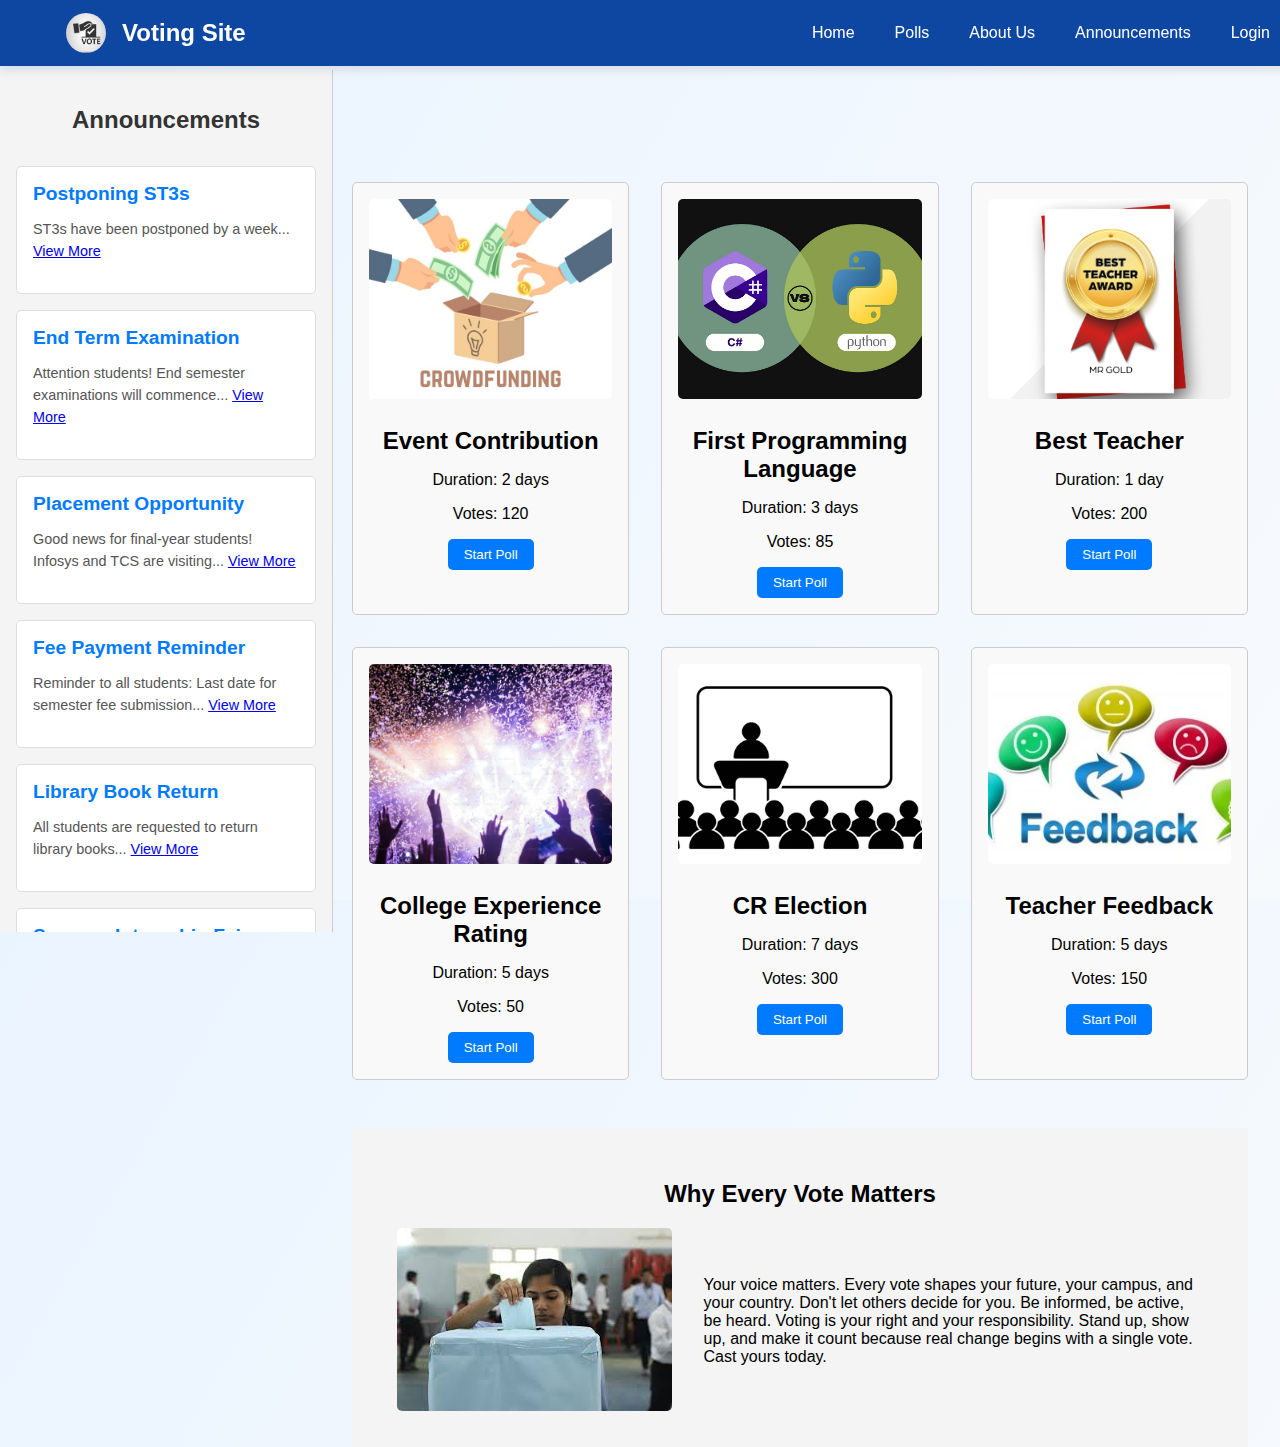
<file: div_1.html>
<!DOCTYPE html>
<html lang="en">
<head>
    <meta charset="UTF-8">
    <meta name="viewport" content="width=device-width, initial-scale=1.0">
    <title>Voting Site</title>
    <link rel="stylesheet" href="div_1.css">     
</head>
<body>
    <!-- Navigation Bar -->
    <nav class="navbar">
        <div class="navbar-brand">
            <img src="brand_logo.jpg" alt="Brand Logo" class="brand-logo">
            <h1>Voting Site</h1>
        </div>
        <div class="nav-container">
            <ul class="nav-links">
                <li><a href="heropage.html">Home</a></li>
                <li><a href="#polls">Polls</a></li>
                <li><a href="#about-us">About Us</a></li>
                <li><a href="#announcements">Announcements</a></li>
                <li><a href="login.html">Login</a></li>
            </ul>
        </div>
    </nav>

    <!-- Left Rectangular Div -->
    <div class="left-rectangular-div">
        <h2>Announcements</h2>
        <div class="lorem-item">
            <h3>Postponing ST3s</h3>
            <p>
                ST3s have been postponed by a week... 
                <a href="#" onclick="showFullAnnouncement('Postponing ST3s', 'ST3s have been postponed by a week and the last working day is now 9th May, whereas ST3s will be from 12th May.')">View More</a>
            </p>
        </div>
        <div class="lorem-item">
            <h3>End Term Examination</h3>
            <p>
                Attention students! End semester examinations will commence... 
                <a href="#" onclick="showFullAnnouncement('End Term Examination', 'Attention students! End semester examinations will commence from 15th May 2025. Detailed date sheets will be released on the student portal. Start preparing and all the best!')">View More</a>
            </p>
        </div>
        <div class="lorem-item">
            <h3>Placement Opportunity</h3>
            <p>
                Good news for final-year students! Infosys and TCS are visiting... 
                <a href="#" onclick="showFullAnnouncement('Placement Opportunity', 'Good news for final-year students! Infosys and TCS are visiting our campus for placements on 20th May. Please update your resumes and register before 10th May.')">View More</a>
            </p>
        </div>
        <div class="lorem-item">
            <h3>Fee Payment Reminder</h3>
            <p>
                Reminder to all students: Last date for semester fee submission... 
                <a href="#" onclick="showFullAnnouncement('Fee Payment Reminder', 'Reminder to all students: Last date for semester fee submission is 30th April. Late fees will be applicable after the deadline.')">View More</a>
            </p>
        </div>
        <div class="lorem-item">
            <h3>Library Book Return</h3>
            <p>
                All students are requested to return library books... 
                <a href="#" onclick="showFullAnnouncement('Library Book Return', 'All students are requested to return library books by April 28th. Any overdue books will incur a late fee of Rs. 10 per day per book. Clear all library dues before the end semester examinations.')">View More</a>
            </p>
        </div>
        <div class="lorem-item">
            <h3>Summer Internship Fair</h3>
            <p>
                The annual Summer Internship Fair will be held... 
                <a href="#" onclick="showFullAnnouncement('Summer Internship Fair', 'The annual Summer Internship Fair will be held on April 25th in the college auditorium from 10 AM to 4 PM. Over 30 companies will be participating. Prepare your resumes and dress formally.')">View More</a>
            </p>
        </div>
        <div class="lorem-item">
            <h3>Sports Day Registration</h3>
            <p>
                Registration for Annual Sports Day has begun... 
                <a href="#" onclick="showFullAnnouncement('Sports Day Registration', 'Registration for Annual Sports Day has begun! The event will be held on May 5th. Students can register for multiple events including cricket, football, basketball, athletics, and more. Register before April 27th.')">View More</a>
            </p>
        </div>
    </div>

    <!-- Main Content -->
    <main>
        <!-- Polls Section -->
        <section class="polls" id="polls">
            <div class="poll">
                <img src="image.png" alt="Poll 1 Image">
                <h2>Event Contribution</h2>
                <p>Duration: 2 days</p>
                <p>Votes: 120</p>
                <button onclick="window.location.href='poll_1.html'">Start Poll</button>
            </div>
            <div class="poll">
                <img src="image_firstlang.png" alt="Poll 2 Image">
                <h2>First Programming Language</h2>
                <p>Duration: 3 days</p>
                <p>Votes: 85</p>
                <button onclick="window.location.href='poll_2.html'">Start Poll</button>
            </div>
            <div class="poll">
                <img src="best_teacher.webp" alt="Poll 3 Image">
                <h2>Best Teacher</h2>
                <p>Duration: 1 day</p>
                <p>Votes: 200</p>
                <button onclick="window.location.href='poll_3.html'">Start Poll</button>
              
            </div>
            <div class="poll">
                <img src="college_experience.jpeg" alt="Poll 4 Image">
                <h2>College Experience Rating</h2>
                <p>Duration: 5 days</p>
                <p>Votes: 50</p>
                <button onclick="window.location.href='poll_4.html'">Start Poll</button>
            </div>
            <div class="poll">
                <img src="cr.webp" alt="Poll 5 Image">
                <h2>CR Election</h2>
                <p>Duration: 7 days</p>
                <p>Votes: 300</p>
                <button id="startPollBtn">Start Poll</button>

            </div>
            <div class="poll">
                <img src="teacher_feedback.webp" alt="Poll 6 Image">
                <h2>Teacher Feedback</h2>
                <p>Duration: 5 days</p>
                <p>Votes: 150</p>
                <button id="startPollBtn1">Start Poll</button>
            </div>
        </section>

        <!-- Why Every Vote Matters Section -->
        <section class="why-vote" id="why-vote">
            <h2>Why Every Vote Matters</h2>
            <div class="content">
                <div class="image">
                    <img src="vote.jpeg" alt="Voting Image">
                </div>
                <div class="text">
                    <p>Your voice matters. Every vote shapes your future, your campus, and your country. Don't let others decide for you. Be informed, be active, be heard. Voting is your right and your responsibility. Stand up, show up, and make it count because real change begins with a single vote. Cast yours today.</p>
                </div>
            </div>
        </section>
    </main>

    <!-- Small Modal -->
    <div id="smallModal" class="modal">
        <div class="modal-content">
            <span class="close" onclick="closeSmallModal()">&times;</span>
            <h2 id="smallModalTitle"></h2>
            <p id="smallModalDescription"></p>
        </div>
    </div>

    <script src="div_1.js"></script>
</body>
</html>
</file>
<file: div_1.css>
/* General Styles */
body {
    font-family: Arial, sans-serif;
    margin: 0;
    padding: 0;
    box-sizing: border-box;
    display: flex;
    flex-direction: row;
    height: 100vh; /* Ensure the body takes the full height of the viewport */
    background: linear-gradient(120deg, #eaf4ff 0%, #f7fafd 100%);
    padding-top: 70px; /* Add space for the navbar */
}

/* Navigation Bar */
.navbar {
    position: fixed; /* Fix the navbar at the top */
    top: 0;
    left: 0;
    width: 100%; /* Make the navbar span the full width of the page */
    display: flex;
    justify-content: space-around;
    align-items: center;
    background-color: #0d47a1; /* Using the blue from the original styles.css */
    color: white;
    padding: 0.8rem 2rem;
    box-shadow: 0 4px 10px rgba(0, 0, 0, 0.1);
    z-index: 100; /* Ensure it stays above other content */
}

.navbar-brand {
    display: flex;
    justify-content: flex-start;
    align-items: center;
    margin-right: 490px;
    gap: 1rem;
}

.brand-logo {
    width: 40px;
    height: 40px;
    border-radius: 50%;
    object-fit: cover;
}

.navbar h1 {
    margin: 0;
    font-size: 1.5rem;
}

.nav-container {
    display: flex;
    align-items: center;
}

.nav-links {
    list-style: none;
    display: flex;
    gap: 1.5rem;
    margin: 0;
    padding: 0;
}

.nav-links li {
    display: inline-block;
}

.nav-links a {
    color: white;
    text-decoration: none;
    font-size: 1rem;
    transition: color 0.3s;
    padding: 0.5rem;
    white-space: nowrap;
}

.nav-links a:hover {
    color: #FFD700;
}

/* Media query for responsive navbar */
@media (max-width: 768px) {
    .navbar {
        flex-direction: column;
        padding: 0.8rem 1rem;
    }
    
    .navbar-brand {
        margin-bottom: 0.5rem;
        margin-right: 0;
    }
    
    .nav-links {
        flex-wrap: wrap;
        justify-content: center;
        gap: 0.8rem;
    }
    
    .nav-links li {
        margin: 0 0.3rem;
    }
}

/* Left Rectangular Div */
.left-rectangular-div {
    width: 300px;
    background-color: #f4f4f4;
    padding: 1rem;
    display: flex;
    flex-direction: column;
    gap: 1rem;
    border-right: 1px solid #ccc;
    height: calc(100vh - 70px); /* Full height minus navbar */
    position: fixed; /* Keeps it fixed on the left */
    top: 70px; /* Position below navbar */
    left: 0;
    overflow-y: auto; /* Enable vertical scrolling */
    scrollbar-width: thin; /* For modern browsers, make the scrollbar thinner */
    scrollbar-color: #ccc #f4f4f4; /* Customize scrollbar colors */
}

.left-rectangular-div::-webkit-scrollbar {
    width: 8px; /* Width of the scrollbar */
}

.left-rectangular-div::-webkit-scrollbar-thumb {
    background-color: #ccc; /* Color of the scrollbar thumb */
    border-radius: 4px; /* Rounded corners for the scrollbar thumb */
}

.left-rectangular-div::-webkit-scrollbar-track {
    background-color: #f4f4f4; /* Color of the scrollbar track */
}

.left-rectangular-div h2 {
    text-align: center;
    margin-bottom: 1rem;
    font-size: 1.5rem;
    color: #333;
}

.lorem-item {
    background-color: #fff;
    padding: 1rem;
    border: 1px solid #ddd;
    border-radius: 5px;
    text-align: left;
    transition: transform 0.3s, box-shadow 0.3s; /* Smooth hover effect */
}

.lorem-item:hover {
    transform: translateY(-5px); /* Slightly lift the div */
    box-shadow: 0 4px 8px rgba(0, 0, 0, 0.2); /* Add shadow on hover */
}

.lorem-item h3 {
    margin: 0 0 0.5rem 0;
    font-size: 1.2rem;
    color: #007BFF;
}

.lorem-item p {
    font-size: 0.9rem;
    color: #555;
    line-height: 1.5;
}

/* Main Content */
main {
    margin-left: 320px; /* Leave space for the left rectangular div */
    padding: 2rem;
    flex-grow: 1;
    margin-top: 5rem; /* Add space for the fixed navbar */
}

/* Polls Section */
.polls {
    display: grid;
    grid-template-columns: repeat(3, 1fr);
    gap: 2rem; /* Add space between polls */
    margin-bottom: 3rem; /* Add space below polls section */
}

.poll {
    border: 1px solid #ccc;
    padding: 1rem;
    text-align: center;
    border-radius: 5px;
    background-color: #f9f9f9;
    transition: transform 0.3s, box-shadow 0.3s; /* Smooth hover effect */
}

.poll:hover {
    transform: translateY(-5px); /* Slightly lift the div */
    box-shadow: 0 4px 8px rgba(0, 0, 0, 0.2); /* Add shadow on hover */
}

.poll img {
    width: 100%; /* Make the image take full width of the poll div */
    height: 200px; /* Set a fixed height for consistency */
    object-fit: cover; /* Ensure the image scales properly without distortion */
    border-radius: 5px;
    margin-bottom: 1rem;
}

.poll h2 {
    margin: 0.5rem 0;
}

.poll button {
    background-color: #007BFF;
    color: white;
    border: none;
    padding: 0.5rem 1rem;
    border-radius: 5px;
    cursor: pointer;
    transition: background-color 0.3s, transform 0.3s; /* Smooth hover effect */
}

.poll button:hover {
    background-color: #0056b3;
    transform: scale(1.05); /* Slightly enlarge the button */
}

/* Why Every Vote Matters Section */
.why-vote {
    padding: 2rem;
    text-align: center;
    background-color: #f4f4f4;
    margin-top: 3rem; /* Add space above the section */
}

.why-vote .content {
    display: flex;
    justify-content: center;
    align-items: center;
    gap: 2rem;
    margin-top: 1rem;
}

.why-vote .image img {
    max-width: 300px;
    border-radius: 5px;
}

.why-vote .text {
    max-width: 500px;
    text-align: left;
}

/* Modal Styles */
.modal {
    display: none; /* Hidden by default */
    position: fixed;
    top: 0;
    left: 0;
    width: 100%;
    height: 100%;
    background-color: rgba(0, 0, 0, 0.5); /* Semi-transparent background */
    z-index: 1000;
    justify-content: center;
    align-items: center;
}

.modal-content {
    background-color: #fff;
    padding: 1.5rem;
    border-radius: 10px;
    width: 90%;
    max-width: 400px;
    text-align: center;
    box-shadow: 0 4px 10px rgba(0, 0, 0, 0.2);
    position: relative;
}

.modal-content h2 {
    margin-bottom: 1rem;
    font-size: 1.5rem;
    color: #333;
}

.modal-content p {
    font-size: 1rem;
    color: #555;
    line-height: 1.5;
}

.close {
    position: absolute;
    top: 1rem;
    right: 1rem;
    font-size: 1.5rem;
    font-weight: bold;
    color: #333;
    cursor: pointer;
}
</file>
